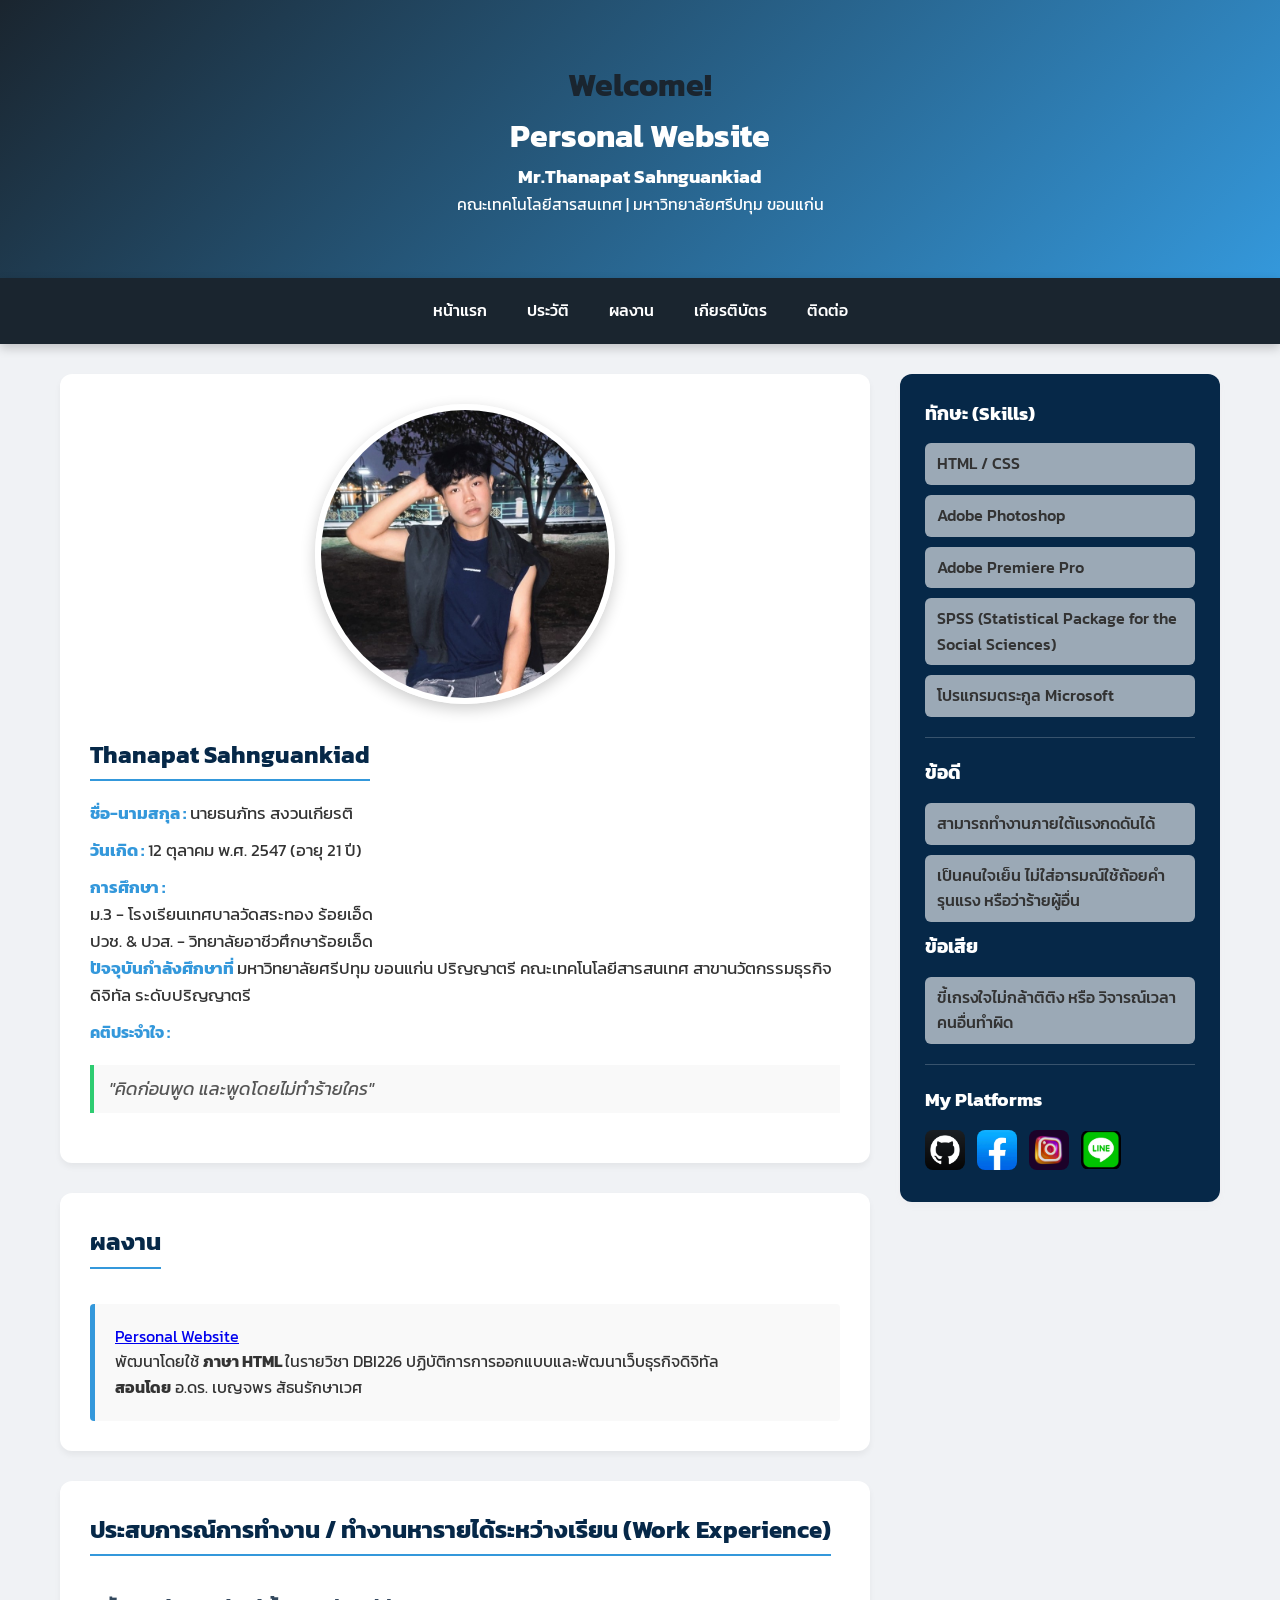
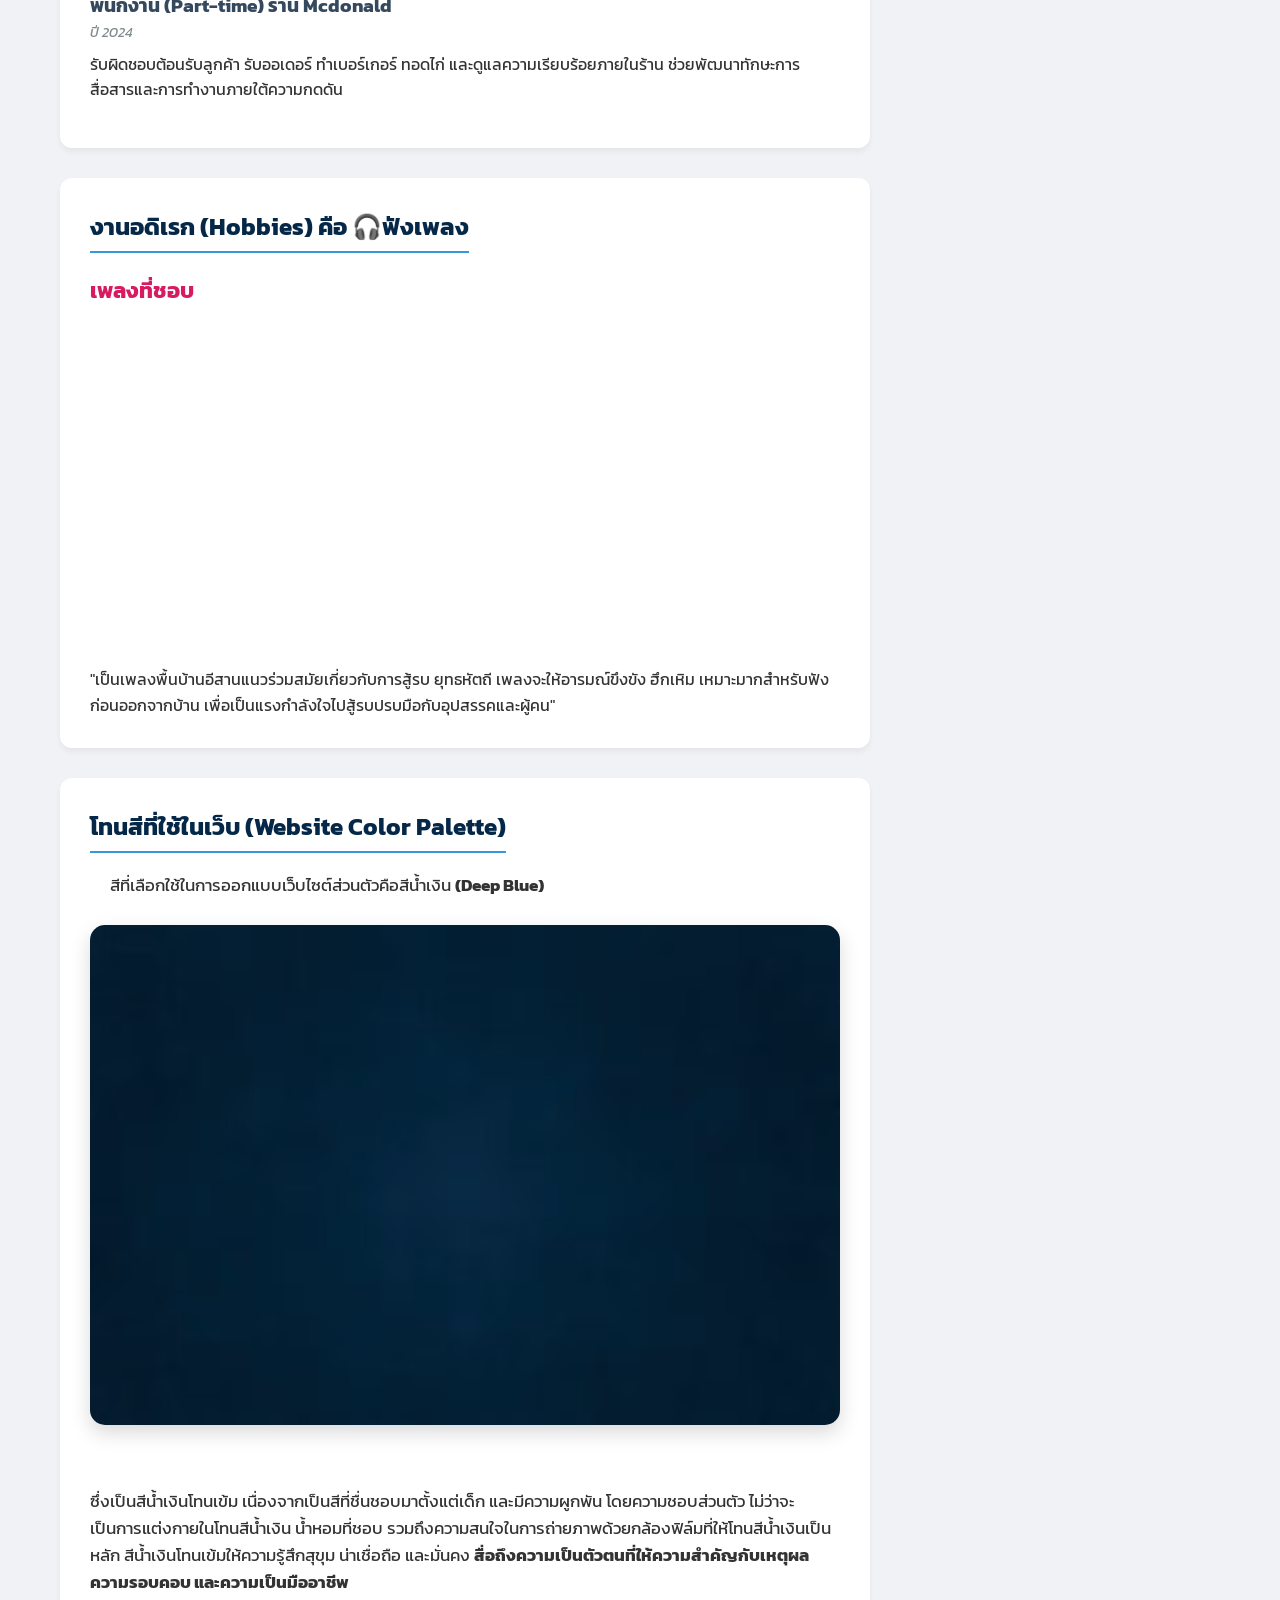
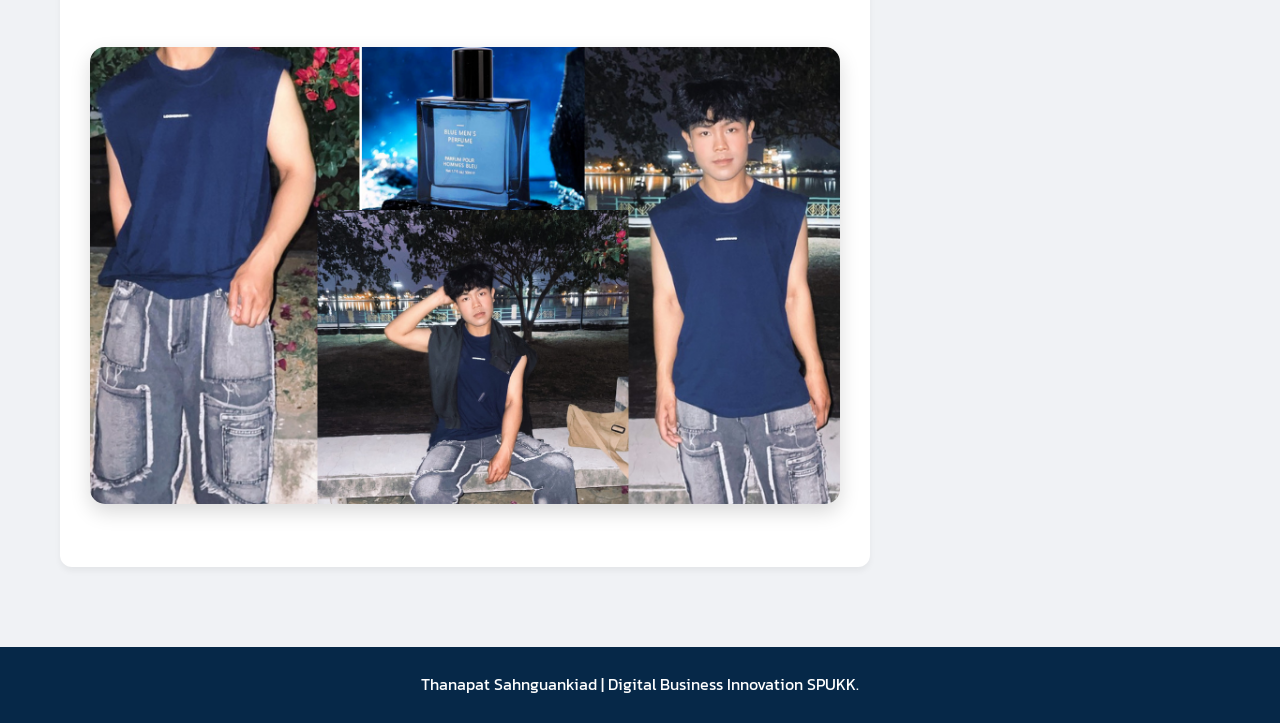
<file: index.html>
<!DOCTYPE html>
<html lang="th">
<head>
    <meta charset="UTF-8">
    <meta name="viewport" content="width=device-width, initial-scale=1.0">
    <title>Homepage Personal Web thanapat </title>
    <link rel="stylesheet" href="style.css">
    <link href="https://fonts.googleapis.com/css2?family=Kanit:wght@300;400;500;700&display=swap" rel="stylesheet">
    <link rel="icon" type="image/png" sizes="32x32" href="icon.png">
</head>
<body>

    <header>
        <h1 style="color: #1a252f;"> Welcome!</h1>
        <h1>Personal Website</h1>
         <h3> Mr.Thanapat Sahnguankiad</h3>
        <p>คณะเทคโนโลยีสารสนเทศ | มหาวิทยาลัยศรีปทุม ขอนแก่น</p>
    </header>

    <nav>
        <ul>
            <li><a href="index.html">หน้าแรก</a></li>
            <li><a href="index.html#about">ประวัติ</a></li>
            <li><a href="index.html#works">ผลงาน</a></li>
            <li><a href="certificate.html">เกียรติบัตร</a></li>
            <li><a href="contact.html">ติดต่อ</a></li>
        </ul>
    </nav>

    <main class="container">
        <div class="content-area">
            <article id="about">
                <div class="profile-container">
                    <img src="profile.jpg" alt="รูปโปรไฟล์ของ ธนภัทร" class="profile-img">
                </div>
                <h2>Thanapat Sahnguankiad</h2>
                <div class="personal-info">
                    <p><strong>ชื่อ-นามสกุล :</strong> นายธนภัทร สงวนเกียรติ</p>
                    <p><strong>วันเกิด :</strong> 12 ตุลาคม พ.ศ. 2547 (อายุ 21 ปี)</p>
                    <p><strong>การศึกษา :</strong> <br>ม.3 -    โรงเรียนเทศบาลวัดสระทอง ร้อยเอ็ด <br>ปวช. & ปวส. -  วิทยาลัยอาชีวศึกษาร้อยเอ็ด <br><strong>ปัจจุบันกำลังศึกษาที่ </strong> มหาวิทยาลัยศรีปทุม ขอนแก่น ปริญญาตรี คณะเทคโนโลยีสารสนเทศ สาขานวัตกรรมธุรกิจดิจิทัล ระดับปริญญาตรี </p>
                    <div class="motto-box">
                        <strong>คติประจำใจ :</strong>
                        <blockquote class="motto">"คิดก่อนพูด และพูดโดยไม่ทำร้ายใคร"</blockquote>
                    </div>
                </div>
            </article>

            <article id="works">
                <h2>ผลงาน</h2>
                <div class="project-card">
                    <a href=" https://thanapat2565.github.io/Personalweb-HTML-/">Personal Website</a>
                    <p>พัฒนาโดยใช้ <strong>ภาษา HTML </strong>ในรายวิชา DBI226 ปฏิบัติการการออกแบบและพัฒนาเว็บธุรกิจดิจิทัล <br><strong>สอนโดย</strong> อ.ดร. เบญจพร สัธนรักษาเวศ</p>
                    
                </div>
            </article>

<article id="experience">
                <h2>ประสบการณ์การทำงาน / ทำงานหารายได้ระหว่างเรียน (Work Experience)</h2>
                <div class="experience-item">
                    <h3>พนักงาน (Part-time) ร้าน Mcdonald</h3>
                    <p class="date">ปี 2024 </p>
                    <p>รับผิดชอบต้อนรับลูกค้า รับออเดอร์ ทำเบอร์เกอร์ ทอดไก่ และดูแลความเรียบร้อยภายในร้าน ช่วยพัฒนาทักษะการสื่อสารและการทำงานภายใต้ความกดดัน</p>
                </div>
 </article>
            <article id="hobbies">
                <h2>งานอดิเรก (Hobbies) คือ 🎧ฟังเพลง</h2><br>
                <div class="hobbies-container">
                    <div class="hobby-card">
                        <div class="hobby-info">
                            <div class="hobby-header">
                <span class="hobby-title">เพลงที่ชอบ</span>
            </div>
                            <div class="music-player">
                                <iframe width="560" height="315" src="https://www.youtube.com/embed/7GdoFL_3JE4?si=p6cPa16oDZDCz65d" title="YouTube video player" frameborder="0" allow="accelerometer; autoplay; clipboard-write; encrypted-media; gyroscope; picture-in-picture; web-share" referrerpolicy="strict-origin-when-cross-origin" allowfullscreen></iframe>
                            </div>
                            <p>
                                "เป็นเพลงพื้นบ้านอีสานแนวร่วมสมัยเกี่ยวกับการสู้รบ ยุทธหัตถี เพลงจะให้อารมณ์ขึงขัง ฮึกเหิม เหมาะมากสำหรับฟังก่อนออกจากบ้าน เพื่อเป็นแรงกำลังใจไปสู้รบปรบมือกับอุปสรรคและผู้คน"
                            </p>
                        </div>
                    </div>
                </div>
            </article>


            <article id="web-colors">
    <h2>โทนสีที่ใช้ในเว็บ (Website Color Palette)</h2>
    
    <div class="color-content">
        <p>สีที่เลือกใช้ในการออกแบบเว็บไซต์ส่วนตัวคือสีน้ำเงิน <strong>(Deep Blue)</strong>
        </p>
        
        <div class="color-gallery">
            <div class="color-image-item">
                <img src="blue1.avif" alt="โทนสีน้ำเงิน 1" class="full-width-img">
            </div>
            <p>
           <br>ซึ่งเป็นสีน้ำเงินโทนเข้ม 
            เนื่องจากเป็นสีที่ชื่นชอบมาตั้งแต่เด็ก และมีความผูกพัน โดยความชอบส่วนตัว 
            ไม่ว่าจะเป็นการแต่งกายในโทนสีน้ำเงิน น้ำหอมที่ชอบ รวมถึงความสนใจในการถ่ายภาพด้วยกล้องฟิล์มที่ให้โทนสีน้ำเงินเป็นหลัก สีน้ำเงินโทนเข้มให้ความรู้สึกสุขุม น่าเชื่อถือ และมั่นคง 
            <strong>สื่อถึงความเป็นตัวตนที่ให้ความสำคัญกับเหตุผล ความรอบคอบ และความเป็นมืออาชีพ</strong>
        </p>
            <div class="color-image-item">
                <img src="blue2.png" alt="โทนสีน้ำเงิน 2" class="full-width-img">
            </div>
        </div>

       
    </div>
</article>
        </div>

        <aside>
            <h3>ทักษะ (Skills)</h3>
            <ul class="skill-list">
                <li>HTML / CSS</li>
                <li>Adobe Photoshop</li>
                <li>Adobe Premiere Pro</li>
                <li>SPSS (Statistical Package for the Social Sciences)</li>
                <li>โปรแกรมตระกูล Microsoft </li>

                
            </ul>
           <hr style="margin: 20px 0; border: 0; border-top: 1px solid rgba(255,255,255,0.2);">
            <h3>ข้อดี</h3>
            <ul class="skill-list">
                <li>สามารถทำงานภายใต้แรงกดดันได้</li>
                <li>เป็นคนใจเย็น ไม่ใส่อารมณ์ใช้ถ้อยคำรุนแรง หรือว่าร้ายผู้อื่น</li>

                 <h3>ข้อเสีย</h3>
            <ul class="skill-list">
                <li>ขี้เกรงใจไม่กล้าติติง หรือ วิจารณ์เวลาคนอื่นทำผิด</li>



                
            </ul>
           <hr style="margin: 20px 0; border: 0; border-top: 1px solid rgba(255,255,255,0.2);">
    <h3>My Platforms</h3>
    <div class="social-links-img">
        <a href="https://github.com/thanapat2565" target="_blank">
            <img src="githublogo.png" alt="GitHub">
        </a>
        <a href="https://www.facebook.com/tigerboy.ts/" target="_blank">
            <img src="Facebooklogo.png" alt="Facebook">
        </a>
        <a href="https://www.instagram.com/manteeeye/" target="_blank">
            <img src="iglogo.jpg" alt="Instagram">
        </a>
        
        <a href="https://line.me/ti/p/tiger01k" target="_blank">
            <img src="line logo.jpg" alt="Line">
        </a>
    </div>
        </asie>
    </main>

    <footer>
        <p>Thanapat Sahnguankiad | Digital Business Innovation SPUKK.</p>
    </footer>

</body>

</html>
</file>
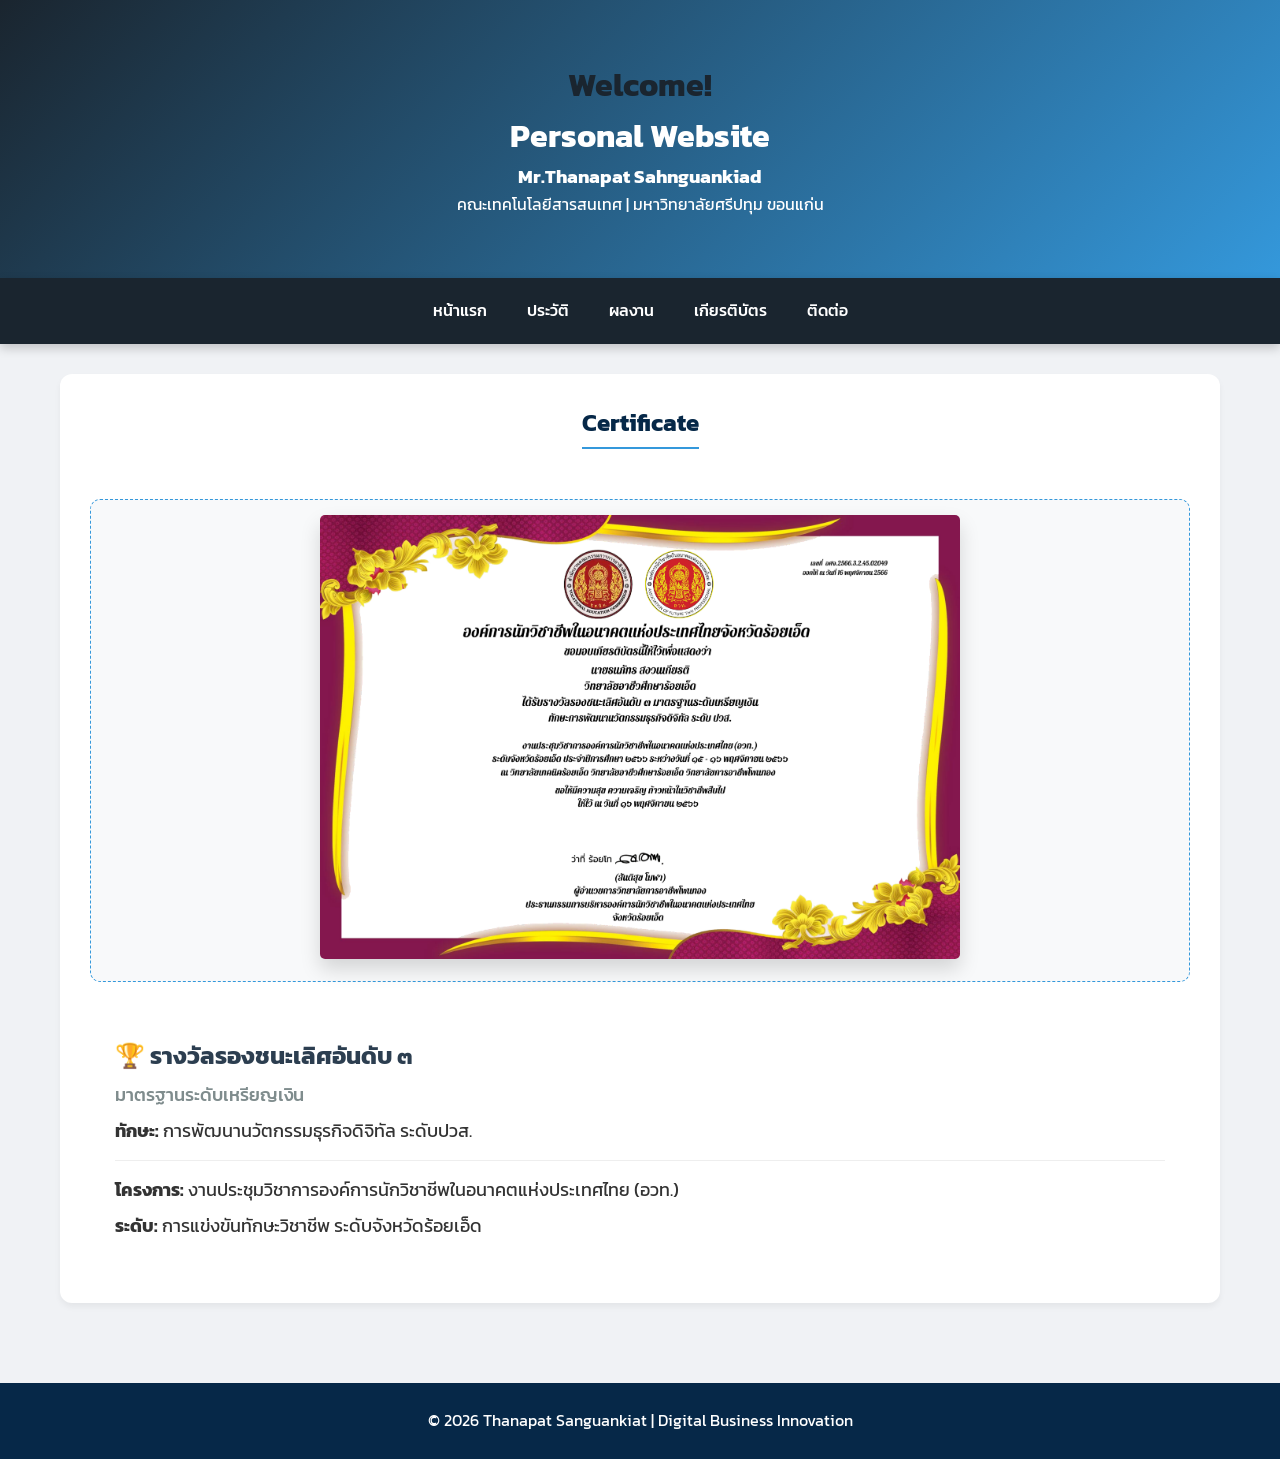
<file: certificate.html>
<!DOCTYPE html>
<html lang="th">
<head>
    <meta charset="UTF-8">
    <meta name="viewport" content="width=device-width, initial-scale=1.0">
    <title>เกียรติบัตร | Personal Web thanapat</title>
    <link rel="stylesheet" href="style.css">
    <link href="https://fonts.googleapis.com/css2?family=Kanit:wght@300;400;500;700&display=swap" rel="stylesheet">
    <link rel="icon" type="image/png" sizes="32x32" href="icon.png">
</head>
<body>

    <header>
        <h1 style="color: #1a252f;"> Welcome!</h1>
         <h1>Personal Website</h1>
         <h3> Mr.Thanapat Sahnguankiad</h3>
        <p>คณะเทคโนโลยีสารสนเทศ | มหาวิทยาลัยศรีปทุม ขอนแก่น</p>
    </header>

    <nav>
        <ul>
            <li><a href="index.html">หน้าแรก</a></li>
            <li><a href="index.html#about">ประวัติ</a></li>
            <li><a href="index.html#works">ผลงาน</a></li>
            <li><a href="certificate.html">เกียรติบัตร</a></li>
            <li><a href="contact.html">ติดต่อ</a></li>
        </ul>
    </nav>

    <main class="container">
        <div class="content-area">
            <article class="cert-page">
                <h2>Certificate</h2>
                
                <div class="cert-display">
                    <img src="cer.png" alt="เกียรติบัตรรางวัลรองชนะเลิศอันดับ 3" class="cert-image-large"  ;     >       
                </div>

                <div class="cert-detail">
                    <h3>🏆 รางวัลรองชนะเลิศอันดับ ๓</h3>
                    <p class="award-tier">มาตรฐานระดับเหรียญเงิน</p>
                    <p><strong>ทักษะ:</strong> การพัฒนานวัตกรรมธุรกิจดิจิทัล ระดับปวส.</p>
                    <hr>
                    <p><strong>โครงการ:</strong> งานประชุมวิชาการองค์การนักวิชาชีพในอนาคตแห่งประเทศไทย (อวท.)</p>
                    <p><strong>ระดับ:</strong> การแข่งขันทักษะวิชาชีพ ระดับจังหวัดร้อยเอ็ด</p>
                </div>
            </article>
        </div>

       
    </main>

    <footer>
        <p>&copy; 2026 Thanapat Sanguankiat | Digital Business Innovation</p>
    </footer>

</body>

</html>
</file>
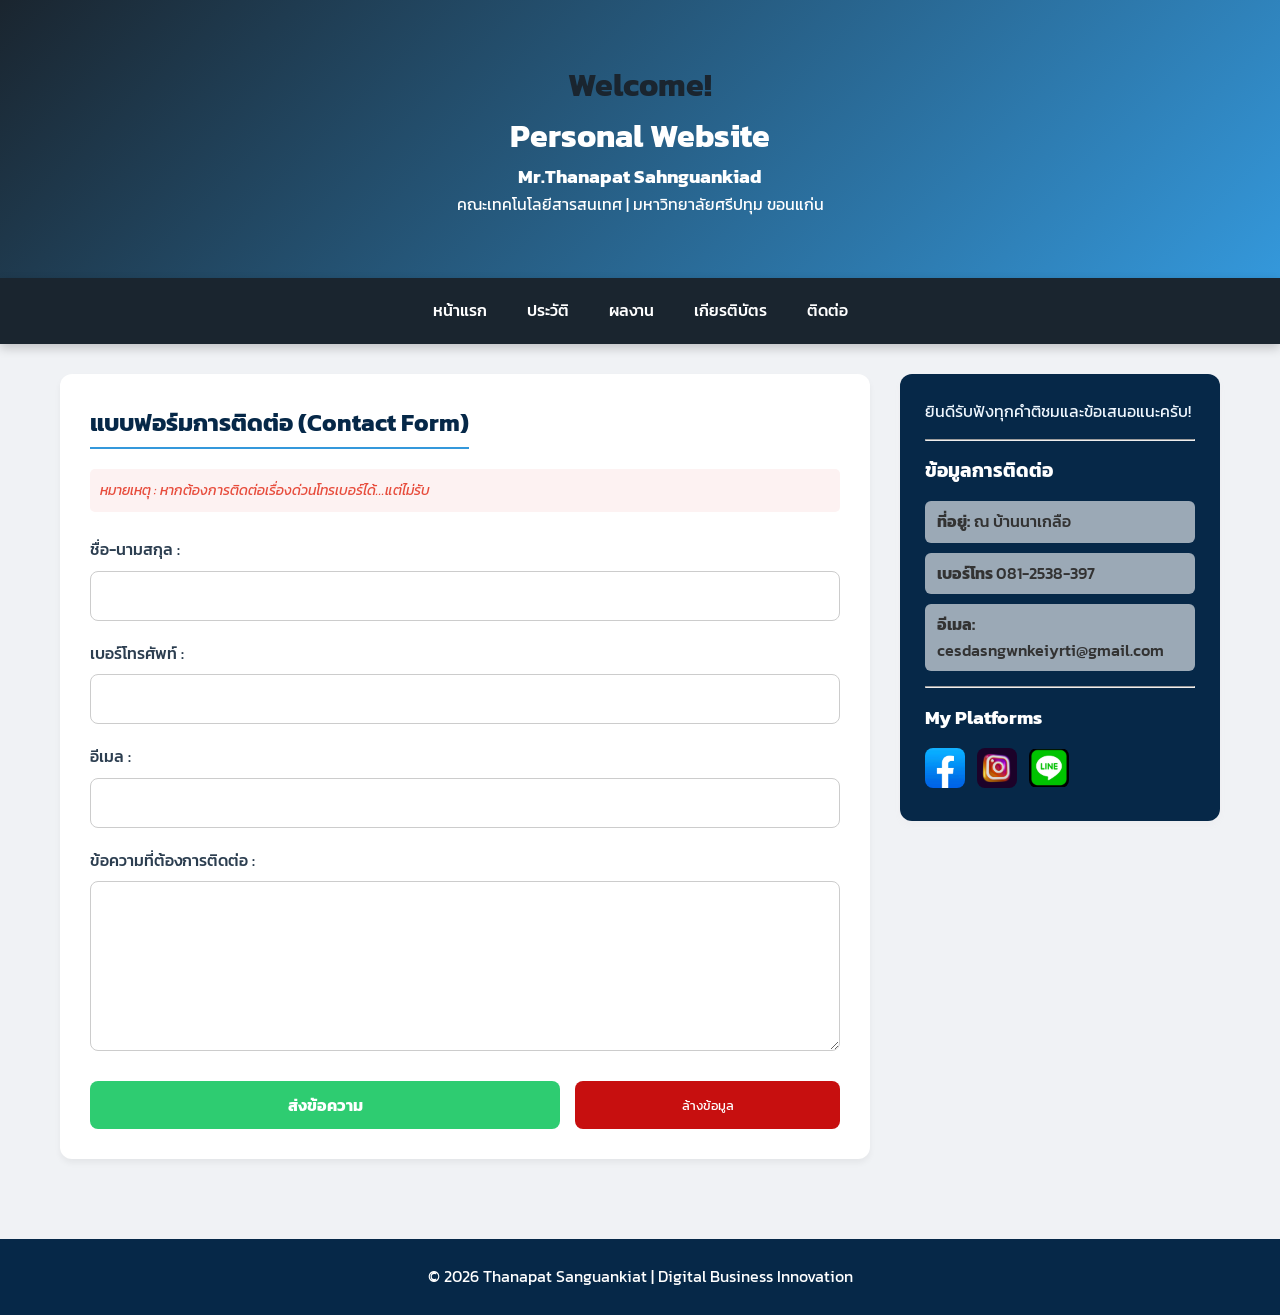
<file: contact.html>
<!DOCTYPE html>
<html lang="th">
<head>
    <meta charset="UTF-8">
    <meta name="viewport" content="width=device-width, initial-scale=1.0">
    <title>ติดต่อสอบถาม | Personal Web thanapat</title>
    <link rel="stylesheet" href="style.css">
    <link href="https://fonts.googleapis.com/css2?family=Kanit:wght@300;400;500;700&display=swap" rel="stylesheet">
    <link rel="icon" type="image/png" sizes="32x32" href="icon.png">
</head>
<body>

    <header>
        <h1 style="color: #1a252f;"> Welcome!</h1>
        <h1>Personal Website</h1>
         <h3> Mr.Thanapat Sahnguankiad</h3>
        <p>คณะเทคโนโลยีสารสนเทศ | มหาวิทยาลัยศรีปทุม ขอนแก่น</p>
    </header>

    <nav>
        <ul>
            <li><a href="index.html">หน้าแรก</a></li>
            <li><a href="index.html#about">ประวัติ</a></li>
            <li><a href="index.html#works">ผลงาน</a></li>
            <li><a href="certificate.html">เกียรติบัตร</a></li>
            <li><a href="contact.html">ติดต่อ</a></li>
        </ul>
    </nav>

    <main class="container">
        <div class="content-area">
            <article>
                <h2>แบบฟอร์มการติดต่อ (Contact Form)</h2>
                <p class="contact-note">หมายเหตุ : หากต้องการติดต่อเรื่องด่วนโทรเบอร์ได้...แต่ไม่รับ</p>

                <form action="https://api.web3forms.com/submit" method="POST" class="contact-form">
                    <input type="hidden" name="access_key" value="81a73d1a-0413-4963-9881-bc201a6c3250">
                    
                    <div class="form-group">
                        <label for="fname">ชื่อ-นามสกุล :</label>
                        <input type="text" id="fname" name="name"  required>
                    </div>

                    <div class="form-group">
                        <label for="tel">เบอร์โทรศัพท์ :</label>
                        <input type="text" id="tel" name="phone" >
                    </div>

                    <div class="form-group">
                        <label for="email">อีเมล :</label>
                        <input type="email" id="email" name="email"  required>
                    </div>

                    <div class="form-group">
                        <label for="message">ข้อความที่ต้องการติดต่อ :</label>
                        <textarea id="message" name="message" rows="6" ></textarea>
                    </div>

                    <div class="form-buttons">
                        <button type="submit" class="btn-submit">ส่งข้อความ</button>
                        <button type="reset" class="btn-reset">ล้างข้อมูล</button>
                    </div>
                </form>
            </article>
        </div>

        <aside>
            <p style="color: aliceblue;">ยินดีรับฟังทุกคำติชมและข้อเสนอแนะครับ!</p>

             <hr style="margin: 15px 0;">
             
            <h3>ข้อมูลการติดต่อ</h3>
            <ul class="skill-list">
                <li><strong>ที่อยู่:</strong> ณ บ้านนาเกลือ</li>
                <li><strong>เบอร์โทร </strong>081-2538-397</li>
                <li><strong>อีเมล:</strong> cesdasngwnkeiyrti@gmail.com</li>
            </ul>
           <hr style="margin: 15px 0;">

    <h3>My Platforms</h3>
    <div class="social-links-img">
        <a href="https://www.facebook.com/tigerboy.ts/" target="_blank">
            <img src="Facebooklogo.png" alt="Facebook">
        </a>
        <a href="https://www.instagram.com/manteeeye/" target="_blank">
            <img src="iglogo.jpg" alt="Instagram">
        </a>
        <a href="https://line.me/ti/p/tiger01k" target="_blank">
            <img src="line logo.jpg" alt="Line">
        </a>
    </div>
            

        </aside>
    </main>

    <footer>
        <p>&copy; 2026 Thanapat Sanguankiat | Digital Business Innovation</p>
    </footer>

</body>

</html>
</file>
<file: style.css>
* {
    box-sizing: border-box;
    margin: 0;
    padding: 0;
    font-family: 'Kanit', sans-serif, 'Segoe UI'; /* ฟอนต์ */
}


/* ลดความเร็วเวลาเว็บเลื่อน */
html {
    scroll-behavior: smooth; 
}


body {
    background-color: #222c3a;
    color: #333;
    line-height: 1.6;
}



/* Header  */
header {
    background-color: #3498db;
    color: white;
    text-align: center;
    padding: 50px 20px;
}

/* Nav */
nav {
    background-color: #062848;
    position: sticky;
    top: 0;
    z-index: 1000;
    box-shadow: 0 2px 5px rgba(0,0,0,0.1);
}

nav ul {
    list-style: none;
    text-align: center;
}

nav ul li {
    display: inline-block;
}

nav ul li a {
    display: block;
    padding: 15px 25px;
    color: white;
    text-decoration: none;
    font-weight: bold;
    transition: background 0.3s;
}

nav ul li a:hover {
    background-color: #116869;
}



/*  Main  */



.container {
    display: flex;
    max-width: 1200px;
    margin: 30px auto;
    padding: 0 20px;
    gap: 30px;
}

.content-area {
    flex: 3; /* ส่วนเนื้อหาหลักกว้างกว่า */
}

/* การตกแต่งบล็อกเนื้อหา (Articles) */
article {
    background: white;
    padding: 30px;
    margin-bottom: 30px;
    border-radius: 12px;
    box-shadow: 0 4px 6px rgba(0,0,0,0.05);
}

article h2 {
    color: #062848;
    margin-bottom: 20px;
    border-bottom: 2px solid #3498db;
    display: inline-block;
    padding-bottom: 5px;
}


/* รูปโปรไฟล์ */


.profile-container {
    text-align: center;
    margin-bottom: 25px;
}

.profile-img {
    width: 300px;
    height: 300px;
    object-fit: cover;
    border-radius: 50%;
    border: 6px solid #fff;
    box-shadow: 0 5px 15px rgba(0,0,0,0.2);
    transition: transform 0.4s ease;
}

.profile-img:hover {
    transform: rotate(5deg) scale(1.1);
}




/* ส่วนข้อมูลส่วนตัว */


.personal-info p {
    margin-bottom: 10px;
    font-size: 1.05rem;
}

.personal-info strong {
    color: #3498db;
}





/*  คติประจำใจ  */
.motto {
    font-style: italic;
    color: #555;
    border-left: 4px solid #2ecc71;
    padding-left: 15px;
    margin: 20px 0;
    font-size: 1.1rem;
    background-color: #f9f9f9;
    padding-top: 10px;
    padding-bottom: 10px;
}





/* ผลงาน */


.project-card {
    border-left: 5px solid #3498db;
    background: #f9f9f9;
    padding: 20px;
    margin-top: 15px;
    border-radius: 4px;
}



/* ประสบการณ์การทำงาน */
.experience-item {
    border-bottom: 1px solid #eee;
    padding: 15px 0;
}

.experience-item:last-child {
    border-bottom: none;
}

.experience-item h3 {
    color: #34495e;
}

.experience-item .date {
    color: #7f8c8d;
    font-size: 0.9rem;
    font-style: italic;
    margin-bottom: 8px;
}



/* งานอดิเรก  */



.hobbies-grid {
    display: flex;
    flex-wrap: wrap;
    gap: 12px;
    margin-top: 10px;
}

.hobby-tag {
    background-color: #fce4ec; 
    color: #d81b60;
    padding: 8px 18px;
    border-radius: 30px;
    font-weight: bold;
    font-size: 0.9rem;
    border: 1px solid #f8bbd0;
}



/* แถบทักษะ */


aside {
    flex: 1;
    background-color: #062848;
    padding: 25px;
    border-radius: 12px;
    height: fit-content;
    box-shadow: 0 4px 6px rgba(200, 184, 184, 0.05);
}

aside h3 {
    margin-bottom: 15px;
    color: white;
}

.skill-list {
    list-style: none;
}

.skill-list li {
    background: rgba(255, 255, 255, 0.6);
    margin-bottom: 10px;
    padding: 8px 12px;
    border-radius: 6px;
    font-weight: 500;
}

/* รูปไอคอน Social Media ในแถบทักษะ */
.social-links-img {
    display: flex;
    gap: 12px;           /* ระยะห่างระหว่างรูป */
    margin-top: 15px;
    flex-wrap: wrap;     /* ให้ขึ้นบรรทัดใหม่ได้ถ้าพื้นที่ไม่พอ */
}

.social-links-img a {
    text-decoration: none;
    transition: transform 0.3s ease;
}

.social-links-img img {
    width: 40px;         /* ปรับขนาดความกว้างรูปไอคอน */
    height: 40px;        /* ปรับขนาดความสูงรูปไอคอน */
    object-fit: contain; /* ให้รูปคงสัดส่วนเดิม */
    border-radius: 8px;  /* เพิ่มความโค้งมนให้รูปเล็กน้อย */
}

/* เอฟเฟกต์เวลาเอาเมาส์ไปชี้ที่รูป */

.social-links-img a:hover {
    transform: scale(1.15); /* รูปขยายใหญ่ขึ้นเวลาชี้ */
    filter: brightness(1.2); /* รูปสว่างขึ้นเวลาชี้ */
}




/* Footer  */


footer {
    background-color: #062848;
    color: white;
    text-align: center;
    padding: 25px;
    margin-top: 50px;
}



/* เพลงยูทูป */
.music-player {
    margin: 15px 0;
    border-radius: 10px;
    overflow: hidden;
}

.music-desc {
    font-size: 0.95rem;
    color: #444;
    background: #fff5f8;
    padding: 15px;
    border-radius: 10px;
    border-right: 4px solid #d81b60;
    border-left: none; 
    margin-top: 10px;
}




/* connect.html */




.contact-note { /* หมายเหตุ */
    color: #e74c3c;
    font-size: 0.9rem;
    margin-bottom: 25px;
    font-style: italic;
    background: #fdf2f2;
    padding: 10px;
    border-radius: 5px;
}

/* พื้นหลังแบบฟอร์มติดต่อ */

nav ul li a:hover { color: #ededed; } 
nav ul li a:hover::after { width: 70%; }


/* คอลัมแบบฟอร์มติดต่อ */

.contact-form {
    display: flex;
    flex-direction: column;
    gap: 20px;
}

.form-group {
    display: flex;
    flex-direction: column;
    gap: 8px;
}

.form-group label {
    font-weight: 500;
    color: #2c3e50;
}

.contact-form input, 
.contact-form textarea {
    padding: 12px;
    border: 1px solid #ccc;
    border-radius: 8px;
    font-size: 1rem;
    width: 100%;
}

.contact-form input:focus, 
.contact-form textarea:focus {
    outline: none;
    border-color: #012c49;
    box-shadow: 0 0 5px rgba(52,152,219,0.2);
}


/* ปุ่มแบบฟอร์ม */

.form-buttons {
    display: flex;
    gap: 15px;
    margin-top: 10px;
}

.btn-submit { /* ปุ่มส่ง */
    background-color: #2ecc71;
    color: white;
    padding: 12px 30px;
    border: none;
    border-radius: 8px;
    font-weight: bold;
    cursor: pointer;
    flex: 2;
    font-size: 1rem;
}

.btn-submit:hover {
    background-color: #27ae60;
}

.btn-reset { /* ปุ่มลบข้อความ */
    background-color: #c70f0f;
    color: white;
    padding: 12px 30px;
    border: none;
    border-radius: 8px;
    cursor: pointer;
    flex: 1;
}

.btn-reset:hover {
    background-color: #7f8c8d;
}




/* certificate.html */



.cert-page {
    text-align: center;
}

.cert-display {
    margin: 30px 0;
    padding: 15px;
    background: #f8f9fa;
    border-radius: 10px;
    border: 1px dashed #3498db;
}

.cert-image-large {
    max-width: 60%;
    height: auto;
    border-radius: 5px;
    box-shadow: 0 10px 20px rgba(0,0,0,0.15);
    transition: transform 0.3s;
}


/* ขยายรูปตอนเอาเมาส์ชี้รูปเกียรติบัตร */

.cert-image-large:hover {
    transform: scale(1.02); 
}

.cert-detail {
    text-align: left;
    background: #fff;
    padding: 25px;
    border-radius: 8px;
}

.cert-detail h3 {
    color: #2c3e50;
    font-size: 1.5rem;
    margin-bottom: 5px;
}

.award-tier {
    color: #7f8c8d;
    font-size: 1.2rem;
    font-weight: 500;
    margin-bottom: 15px;
}

.cert-detail hr {
    margin: 15px 0;
    border: 0;
    border-top: 1px solid #eee;
}

.cert-detail p {
    margin-bottom: 8px;
    font-size: 1.1rem;
}

* { box-sizing: border-box; margin: 0; padding: 0; font-family: 'Kanit', sans-serif; }
html { scroll-behavior: smooth; }
body { background-color: #f0f2f5; color: #333; line-height: 1.6; }



/* Header & Nav */

header {
    background: linear-gradient(135deg, #1a252f 0%, #3498db 100%);
    color: white; text-align: center; padding: 60px 20px;
}

nav {
    background-color: #1a252f;
    position: sticky; top: 0; z-index: 1000;
    box-shadow: 0 4px 10px rgba(0,0,0,0.2);
}

nav ul { list-style: none; display: flex; justify-content: center; }
nav ul li a {
    display: block; padding: 20px 20px; color: #fff;
    text-decoration: none; font-weight: 500; position: relative;
    transition: 0.3s;
}

nav ul li a::after {
    content: ''; position: absolute; width: 0; height: 3px;
    bottom: 12px; left: 50%; background-color: #dfe9e3;
    transition: 0.3s; transform: translateX(-50%);
}









/* Layout */
.container { display: flex; max-width: 1200px; margin: 30px auto; padding: 0 20px; gap: 30px; }
.content-area { flex: 3; }
article { background: white; padding: 30px; margin-bottom: 30px; border-radius: 12px; box-shadow: 0 4px 6px rgba(0,0,0,0.05); }

/* งานอดิเรก */
.hobby-content-box {
    background: #ffffff;
    border-radius: 20px; /* ขอบมน */
    padding: 25px;
    box-shadow: 0 10px 30px rgba(0, 0, 0, 0.08); 
    margin-bottom: 30px;
    border: 1px solid #f0f0f0;
}

.hobby-header {
    display: flex;
    align-items: center;
    gap: 10px;
    margin-bottom: 20px;
}


/* ฟอนต์ ข้อความ งานอดิเรก "ฟังเพลง" */

.hobby-title {
    font-size: 1.4rem;
    font-weight: bold;
    color: #d81b60; 
}


/* โทนสีที่ใช้ในเว็บ */


#web-colors p {
    margin-bottom: 20px;
    font-size: 1.05rem;
    text-indent: 20px; 
}


/* รูปภาพสีน้ำเงิน */

.color-gallery {
    display: flex;
    flex-direction: column; 
    gap: 30px;
    margin: 25px 0;
}

.color-image-item {
    width: 100%;
    text-align: center;
}

.full-width-img {
    width: 100%;
    max-height: 500px;
    object-fit: cover; 
    border-radius: 15px;
    box-shadow: 0 8px 20px rgba(0, 0, 0, 0.15);
    transition: transform 0.3s ease;
}


/* ชี้รูปภาพสีน้ำเงินแล้วภาพเด้ง */

.full-width-img:hover {
    transform: scale(1.01); 
}
</file>
